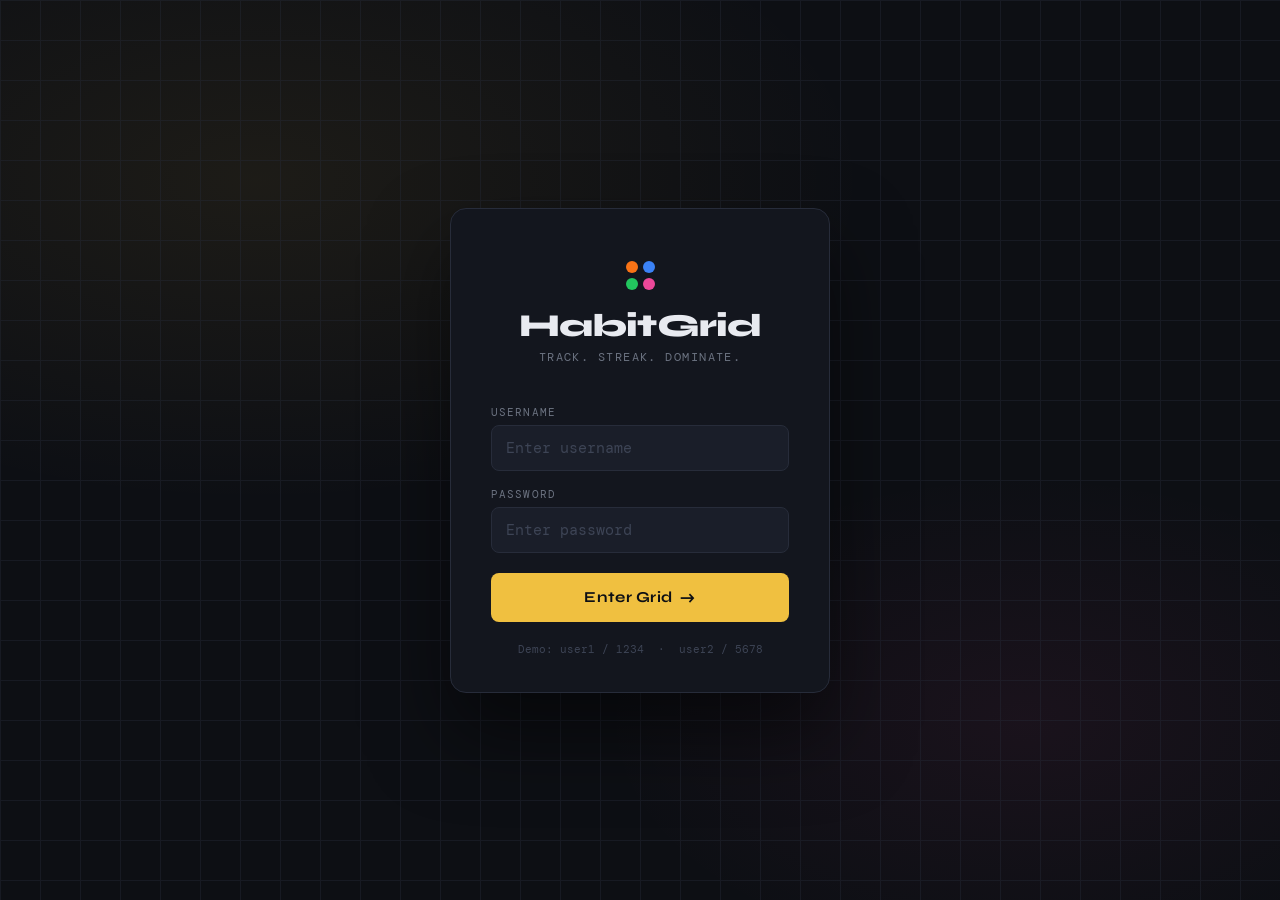
<file: index.html>
<!DOCTYPE html>
<html lang="en">
<head>
  <meta charset="UTF-8" />
  <meta name="viewport" content="width=device-width, initial-scale=1.0"/>
  <title>HabitGrid — Login</title>
  <link rel="stylesheet" href="style.css" />
  <link href="https://fonts.googleapis.com/css2?family=Syne:wght@400;600;700;800&family=DM+Mono:wght@300;400;500&display=swap" rel="stylesheet"/>
</head>
<body class="login-page">

  <div class="login-bg">
    <div class="grid-overlay"></div>
  </div>

  <div class="login-wrapper">
    <div class="login-card">
      <div class="login-brand">
        <div class="brand-icon">
          <span class="dot d1"></span>
          <span class="dot d2"></span>
          <span class="dot d3"></span>
          <span class="dot d4"></span>
        </div>
        <h1 class="brand-name">HabitGrid</h1>
        <p class="brand-sub">Track. Streak. Dominate.</p>
      </div>

      <form class="login-form" id="loginForm">
        <div class="field-group">
          <label for="username">Username</label>
          <input type="text" id="username" placeholder="Enter username" autocomplete="off" />
        </div>
        <div class="field-group">
          <label for="password">Password</label>
          <input type="password" id="password" placeholder="Enter password" />
        </div>
        <div class="error-msg" id="loginError">Invalid credentials. Try again.</div>
        <button type="submit" class="btn-login">
          <span class="btn-text">Enter Grid</span>
          <span class="btn-arrow">→</span>
        </button>
      </form>

      <p class="login-hint">Demo: user1 / 1234 &nbsp;·&nbsp; user2 / 5678</p>
    </div>
  </div>

  <script>
    // Redirect if already logged in
    if (localStorage.getItem('hg_user')) {
      window.location.href = 'tracker.html';
    }

    const USERS = { hemnath: '9025', velu: '9025' };

    document.getElementById('loginForm').addEventListener('submit', function(e) {
      e.preventDefault();
      const u = document.getElementById('username').value.trim();
      const p = document.getElementById('password').value.trim();
      const err = document.getElementById('loginError');

      if (USERS[u] && USERS[u] === p) {
        localStorage.setItem('hg_user', u);
        document.querySelector('.btn-login').innerHTML = '<span class="btn-text">Loading…</span>';
        setTimeout(() => window.location.href = 'tracker.html', 400);
      } else {
        err.classList.add('visible');
        document.getElementById('password').value = '';
        setTimeout(() => err.classList.remove('visible'), 3000);
      }
    });
  </script>
</body>
</html>
</file>
<file: style.css>
/* ==============================
   CSS Variables & Reset
================================ */
:root {
  --bg: #0d0f14;
  --bg2: #13161e;
  --bg3: #1a1e29;
  --border: #272c3a;
  --text: #e8eaf0;
  --text-muted: #6b7280;
  --text-dim: #3d4455;

  --accent: #f0c040;
  --accent2: #e8834a;

  /* Habit colors */
  --c-workout:  #f97316;
  --c-reading:  #3b82f6;
  --c-learning: #8b5cf6;
  --c-icebath:  #06b6d4;
  --c-selfctrl: #22c55e;
  --c-audio:    #ec4899;

  --radius: 8px;
  --cell: 34px;
  --font-display: 'Syne', sans-serif;
  --font-mono: 'DM Mono', monospace;
}

*, *::before, *::after { box-sizing: border-box; margin: 0; padding: 0; }

html { scroll-behavior: smooth; }

body {
  background: var(--bg);
  color: var(--text);
  font-family: var(--font-mono);
  min-height: 100vh;
  overflow-x: hidden;
}

/* ==============================
   LOGIN PAGE
================================ */
.login-page {
  display: flex;
  align-items: center;
  justify-content: center;
  min-height: 100vh;
  position: relative;
}

.login-bg {
  position: fixed;
  inset: 0;
  background:
    radial-gradient(ellipse 80% 60% at 20% 20%, rgba(240,192,64,0.07) 0%, transparent 60%),
    radial-gradient(ellipse 60% 50% at 80% 80%, rgba(236,72,153,0.06) 0%, transparent 55%),
    var(--bg);
  z-index: 0;
}

.grid-overlay {
  position: absolute;
  inset: 0;
  background-image:
    linear-gradient(var(--border) 1px, transparent 1px),
    linear-gradient(90deg, var(--border) 1px, transparent 1px);
  background-size: 40px 40px;
  opacity: 0.4;
}

.login-wrapper {
  position: relative;
  z-index: 1;
  width: 100%;
  max-width: 420px;
  padding: 20px;
}

.login-card {
  background: var(--bg2);
  border: 1px solid var(--border);
  border-radius: 16px;
  padding: 48px 40px 36px;
  box-shadow: 0 40px 80px rgba(0,0,0,0.5);
}

/* Brand block */
.login-brand {
  text-align: center;
  margin-bottom: 40px;
}

.brand-icon {
  display: inline-grid;
  grid-template-columns: 1fr 1fr;
  gap: 5px;
  margin-bottom: 16px;
}

.brand-icon.small {
  gap: 3px;
  display: inline-grid;
  grid-template-columns: 1fr 1fr;
}

.dot {
  width: 12px; height: 12px;
  border-radius: 50%;
  display: block;
}
.brand-icon.small .dot { width: 7px; height: 7px; }

.d1 { background: var(--c-workout); }
.d2 { background: var(--c-reading); }
.d3 { background: var(--c-selfctrl); }
.d4 { background: var(--c-audio); }

.brand-name {
  font-family: var(--font-display);
  font-size: 2rem;
  font-weight: 800;
  letter-spacing: -0.03em;
  color: var(--text);
}

.brand-sub {
  font-size: 0.75rem;
  color: var(--text-muted);
  letter-spacing: 0.12em;
  text-transform: uppercase;
  margin-top: 4px;
}

/* Form */
.login-form { display: flex; flex-direction: column; gap: 16px; }

.field-group { display: flex; flex-direction: column; gap: 6px; }

.field-group label {
  font-size: 0.7rem;
  letter-spacing: 0.1em;
  text-transform: uppercase;
  color: var(--text-muted);
}

.field-group input {
  background: var(--bg3);
  border: 1px solid var(--border);
  border-radius: var(--radius);
  color: var(--text);
  font-family: var(--font-mono);
  font-size: 0.95rem;
  padding: 12px 14px;
  outline: none;
  transition: border-color 0.2s;
}

.field-group input:focus {
  border-color: var(--accent);
}

.field-group input::placeholder {
  color: var(--text-dim);
}

.error-msg {
  font-size: 0.78rem;
  color: #f87171;
  background: rgba(248,113,113,0.08);
  border: 1px solid rgba(248,113,113,0.2);
  border-radius: 6px;
  padding: 8px 12px;
  display: none;
}
.error-msg.visible { display: block; }

.btn-login {
  background: var(--accent);
  border: none;
  border-radius: var(--radius);
  color: #0d0f14;
  cursor: pointer;
  font-family: var(--font-display);
  font-size: 0.95rem;
  font-weight: 700;
  padding: 14px;
  letter-spacing: 0.02em;
  display: flex;
  align-items: center;
  justify-content: center;
  gap: 8px;
  transition: opacity 0.2s, transform 0.15s;
  margin-top: 4px;
}

.btn-login:hover { opacity: 0.88; transform: translateY(-1px); }
.btn-login:active { transform: translateY(0); }

.btn-arrow { font-size: 1.1rem; }

.login-hint {
  text-align: center;
  font-size: 0.7rem;
  color: var(--text-dim);
  margin-top: 20px;
}

/* ==============================
   TRACKER PAGE
================================ */
.tracker-page { background: var(--bg); }

/* Topbar */
.topbar {
  position: sticky;
  top: 0;
  z-index: 100;
  display: flex;
  align-items: center;
  justify-content: space-between;
  padding: 12px 28px;
  background: rgba(13,15,20,0.9);
  backdrop-filter: blur(12px);
  border-bottom: 1px solid var(--border);
}

.topbar-left {
  display: flex;
  align-items: center;
  gap: 10px;
}

.topbar-title {
  font-family: var(--font-display);
  font-weight: 800;
  font-size: 1.1rem;
  letter-spacing: -0.02em;
}

.topbar-center .month-label {
  font-family: var(--font-display);
  font-weight: 700;
  font-size: 1rem;
  color: var(--accent);
  letter-spacing: 0.02em;
}

.topbar-right {
  display: flex;
  align-items: center;
  gap: 12px;
}

.user-badge {
  font-size: 0.78rem;
  font-weight: 500;
  color: var(--text-muted);
  background: var(--bg3);
  border: 1px solid var(--border);
  padding: 5px 12px;
  border-radius: 20px;
}

.btn-logout {
  background: transparent;
  border: 1px solid var(--border);
  border-radius: 6px;
  color: var(--text-muted);
  cursor: pointer;
  font-family: var(--font-mono);
  font-size: 0.75rem;
  padding: 5px 12px;
  transition: border-color 0.2s, color 0.2s;
}
.btn-logout:hover { border-color: #f87171; color: #f87171; }

/* Loading */
.loading-overlay {
  position: fixed;
  inset: 0;
  background: rgba(13,15,20,0.88);
  z-index: 200;
  display: flex;
  flex-direction: column;
  align-items: center;
  justify-content: center;
  gap: 16px;
  font-size: 0.85rem;
  color: var(--text-muted);
  letter-spacing: 0.05em;
  transition: opacity 0.3s;
}
.loading-overlay.hidden { opacity: 0; pointer-events: none; }

.loader-ring {
  width: 40px; height: 40px;
  border: 3px solid var(--border);
  border-top-color: var(--accent);
  border-radius: 50%;
  animation: spin 0.8s linear infinite;
}
@keyframes spin { to { transform: rotate(360deg); } }

/* Main */
.main-content {
  max-width: 1300px;
  margin: 0 auto;
  padding: 28px 20px 60px;
}

/* Summary row */
.summary-row {
  display: flex;
  flex-wrap: wrap;
  gap: 12px;
  margin-bottom: 28px;
}

.summary-card {
  flex: 1 1 140px;
  background: var(--bg2);
  border: 1px solid var(--border);
  border-radius: 12px;
  padding: 14px 18px;
  position: relative;
  overflow: hidden;
  transition: transform 0.2s;
}
.summary-card:hover { transform: translateY(-2px); }

.summary-card::before {
  content: '';
  position: absolute;
  left: 0; top: 0; bottom: 0;
  width: 3px;
  border-radius: 3px 0 0 3px;
  background: var(--habit-color, var(--accent));
}

.summary-habit-name {
  font-size: 0.68rem;
  text-transform: uppercase;
  letter-spacing: 0.1em;
  color: var(--text-muted);
  margin-bottom: 8px;
  white-space: nowrap;
  overflow: hidden;
  text-overflow: ellipsis;
}

.summary-streak {
  font-family: var(--font-display);
  font-weight: 800;
  font-size: 1.8rem;
  line-height: 1;
  color: var(--habit-color, var(--accent));
}

.summary-streak-label {
  font-size: 0.65rem;
  color: var(--text-muted);
  margin-top: 2px;
  letter-spacing: 0.06em;
}

.summary-completion {
  font-size: 0.7rem;
  color: var(--text-muted);
  margin-top: 6px;
}

/* Grid section */
.grid-section {
  background: var(--bg2);
  border: 1px solid var(--border);
  border-radius: 14px;
  overflow: hidden;
}

.grid-scroll-wrapper {
  overflow-x: auto;
  -webkit-overflow-scrolling: touch;
}

.habit-table {
  border-collapse: collapse;
  width: max-content;
  min-width: 100%;
}

/* Table header */
.habit-table thead tr {
  background: var(--bg3);
  border-bottom: 1px solid var(--border);
}

.habit-label-th {
  position: sticky;
  left: 0;
  z-index: 10;
  background: var(--bg3);
  padding: 14px 20px 14px 20px;
  text-align: left;
  font-size: 0.68rem;
  letter-spacing: 0.1em;
  text-transform: uppercase;
  color: var(--text-muted);
  border-right: 1px solid var(--border);
  min-width: 160px;
  white-space: nowrap;
}

.date-th {
  width: var(--cell);
  min-width: var(--cell);
  text-align: center;
  font-size: 0.65rem;
  font-weight: 500;
  color: var(--text-muted);
  padding: 10px 4px;
  white-space: nowrap;
}

.date-th.today-col {
  color: var(--accent);
  font-weight: 700;
}

.date-th.weekend {
  color: var(--text-dim);
}

/* Table body */
.habit-row {
  border-bottom: 1px solid var(--border);
  transition: background 0.15s;
}
.habit-row:last-child { border-bottom: none; }
.habit-row:hover { background: rgba(255,255,255,0.015); }

.habit-name-cell {
  position: sticky;
  left: 0;
  z-index: 5;
  background: var(--bg2);
  padding: 0 20px;
  border-right: 1px solid var(--border);
  min-width: 160px;
}
.habit-row:hover .habit-name-cell { background: var(--bg3); }

.habit-name-inner {
  display: flex;
  align-items: center;
  gap: 8px;
  padding: 10px 0;
}

.habit-color-bar {
  width: 3px;
  height: 24px;
  border-radius: 2px;
  flex-shrink: 0;
}

.habit-label {
  font-size: 0.8rem;
  font-weight: 500;
  white-space: nowrap;
  overflow: hidden;
  text-overflow: ellipsis;
}

.habit-emoji {
  font-size: 0.9rem;
  flex-shrink: 0;
}

/* Cell */
.cell-td {
  width: var(--cell);
  min-width: var(--cell);
  padding: 6px 3px;
  text-align: center;
  vertical-align: middle;
}

.circle {
  width: 26px;
  height: 26px;
  border-radius: 50%;
  margin: 0 auto;
  border: 1.5px solid var(--border);
  background: transparent;
  cursor: pointer;
  display: flex;
  align-items: center;
  justify-content: center;
  font-size: 0.6rem;
  transition: transform 0.12s, background 0.15s, border-color 0.15s, box-shadow 0.15s;
  position: relative;
}

.circle:hover:not(.locked) {
  transform: scale(1.15);
  border-color: var(--habit-color, var(--accent));
}

.circle.done {
  background: var(--habit-color, var(--accent));
  border-color: var(--habit-color, var(--accent));
  box-shadow: 0 0 8px rgba(var(--habit-color-raw, 240,192,64), 0.4);
}

.circle.done::after {
  content: '✓';
  color: #fff;
  font-size: 0.75rem;
  font-weight: 700;
  line-height: 1;
}

.circle.today-circle {
  border-color: var(--accent);
  border-width: 2px;
}

.circle.today-circle.done {
  box-shadow: 0 0 12px rgba(240,192,64,0.5);
}

.circle.locked {
  cursor: default;
  opacity: 0.35;
}

/* Pending state */
.circle.pending {
  animation: pulse 0.6s ease infinite;
}
@keyframes pulse {
  0%, 100% { opacity: 1; }
  50% { opacity: 0.5; }
}

/* Today col highlight */
.cell-td.today-col-cell {
  background: rgba(240,192,64,0.025);
}

/* Legend */
.legend {
  display: flex;
  gap: 20px;
  justify-content: flex-end;
  margin-top: 16px;
  padding-right: 4px;
}

.legend-item {
  display: flex;
  align-items: center;
  gap: 6px;
  font-size: 0.7rem;
  color: var(--text-muted);
  letter-spacing: 0.05em;
}

.legend-dot {
  width: 12px; height: 12px;
  border-radius: 50%;
  border: 1.5px solid var(--border);
}
.legend-dot.done { background: var(--accent); border-color: var(--accent); }
.legend-dot.today { border: 2px solid var(--accent); background: transparent; }
.legend-dot.locked { background: transparent; opacity: 0.35; }

/* Toast */
.toast {
  position: fixed;
  bottom: 28px;
  left: 50%;
  transform: translateX(-50%) translateY(80px);
  background: var(--bg3);
  border: 1px solid var(--border);
  border-radius: 8px;
  padding: 10px 20px;
  font-size: 0.8rem;
  color: var(--text);
  z-index: 300;
  transition: transform 0.3s cubic-bezier(0.34,1.56,0.64,1);
  white-space: nowrap;
}
.toast.show { transform: translateX(-50%) translateY(0); }

/* ==============================
   RESPONSIVE
================================ */
@media (max-width: 640px) {
  .topbar { padding: 10px 14px; }
  .topbar-center { display: none; }
  .main-content { padding: 16px 12px 60px; }
  .login-card { padding: 36px 24px 28px; }
  .summary-card { flex: 1 1 120px; }
  .habit-label-th { min-width: 130px; padding-left: 12px; padding-right: 12px; }
  .habit-name-cell { min-width: 130px; padding: 0 12px; }
  --cell: 30px;
  .circle { width: 22px; height: 22px; }
  .brand-name { font-size: 1.7rem; }
}

@media (max-width: 400px) {
  .topbar-right .user-badge { display: none; }
  .summary-card { flex: 1 1 100px; }
}
</file>
